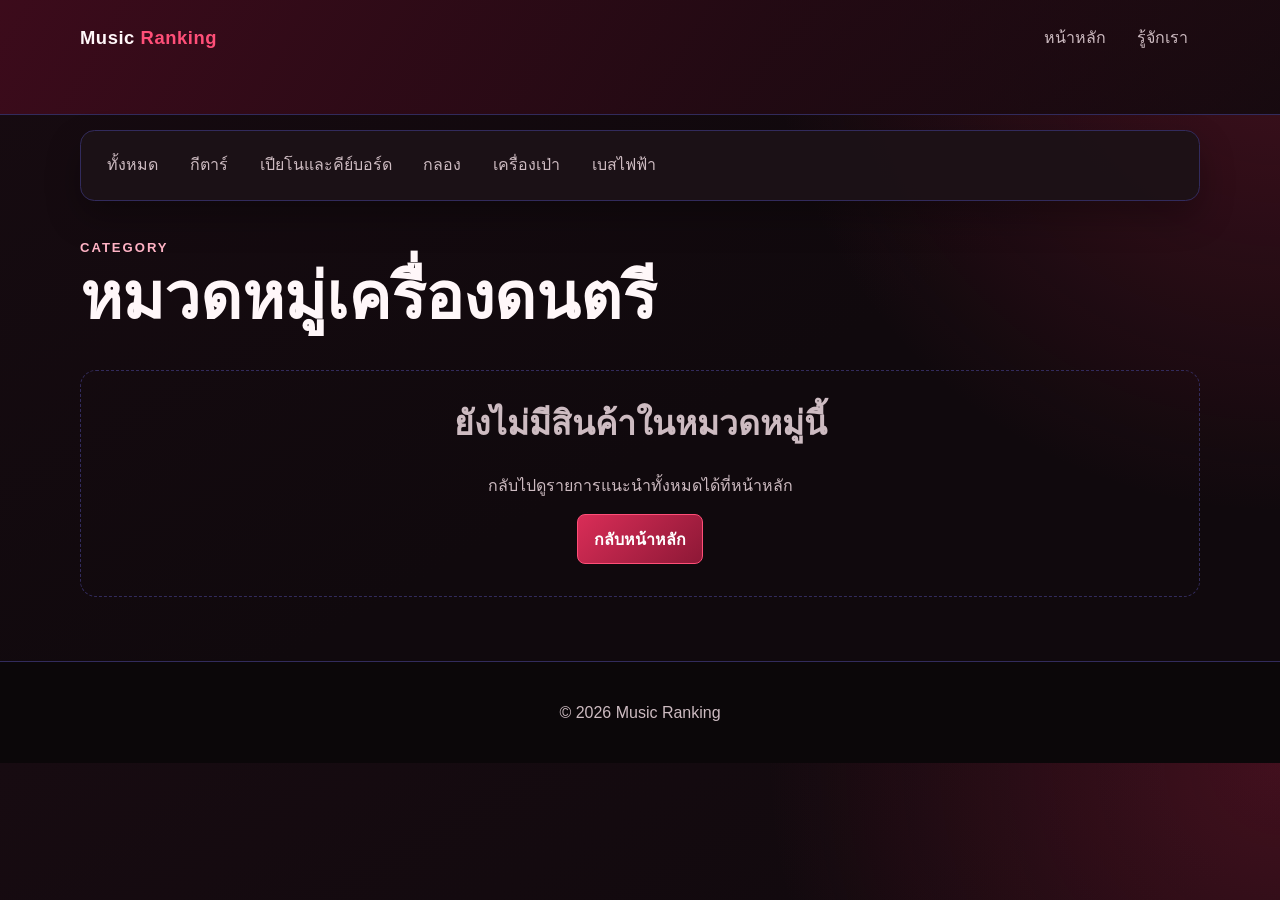
<file: category.html>
<!DOCTYPE html>
<html lang="th">
<head>
    <meta charset="UTF-8">
    <meta name="viewport" content="width=device-width, initial-scale=1.0">
    <title>หมวดหมู่ | Music Ranking</title>
    <link rel="stylesheet" href="style.css">
</head>
<body>
    <header class="site-header">
        <div class="nav-bar">
            <a class="brand" href="index.html">Music <span>Ranking</span></a>
            <nav aria-label="เมนูหลัก"><ul class="nav-links"><li><a href="index.html">หน้าหลัก</a></li><li><a href="team.html">รู้จักเรา</a></li></ul></nav>
        </div>
    </header>
    <main class="main-content">
        <nav class="category-nav" aria-label="หมวดหมู่เครื่องดนตรี">
            <a href="index.html">ทั้งหมด</a><a href="category.html?category=guitar">กีตาร์</a>
            <a href="category.html?category=piano">เปียโนและคีย์บอร์ด</a><a href="category.html?category=drum">กลอง</a>
            <a href="category.html?category=wind">เครื่องเป่า</a><a href="category.html?category=studio">เบสไฟฟ้า</a>
        </nav>
        <section class="page-container">
            <div class="section-heading"><div><p class="eyebrow">CATEGORY</p><h1 id="category-title">หมวดหมู่เครื่องดนตรี</h1></div></div>
            <div class="product-grid" id="product-list"></div>
        </section>
    </main>
    <footer class="site-footer"><p>© 2026 Music Ranking</p></footer>
    <script src="products.js"></script>
    <script>
        var names = { guitar: "กีตาร์", piano: "เปียโนและคีย์บอร์ด", drum: "กลองชุด", wind: "เครื่องเป่า", studio: "เบสไฟฟ้า" };
        var selected = new URLSearchParams(window.location.search).get("category");
        var title = document.getElementById("category-title");
        var list = document.getElementById("product-list");
        title.textContent = names[selected] || "หมวดหมู่เครื่องดนตรี";
        document.querySelectorAll(".category-nav a").forEach(function (link) {
            if (link.href.indexOf("category=" + selected) !== -1) link.classList.add("current");
        });
        var matching = Object.keys(musicProducts).filter(function (id) { return musicProducts[id].category === selected; });
        if (matching.length === 0) {
            list.innerHTML = '<div class="empty-state"><h2>ยังไม่มีสินค้าในหมวดหมู่นี้</h2><p>กลับไปดูรายการแนะนำทั้งหมดได้ที่หน้าหลัก</p><a class="button" href="index.html">กลับหน้าหลัก</a></div>';
        } else {
            matching.forEach(function (id) {
                var product = musicProducts[id];
                list.innerHTML += '<article class="product-card"><div class="product-image"><img src="' + product.image + '" alt="' + product.name + '"></div><div class="product-content"><p class="product-type">' + product.categoryName + '</p><h2>' + product.name + '</h2><p class="price">' + product.price + '</p><p class="product-description">' + product.description + '</p><a class="button button-block" href="detail.html?product=' + id + '">ดูรายละเอียด</a></div></article>';
            });
        }
    </script>
</body>
</html>
</file>
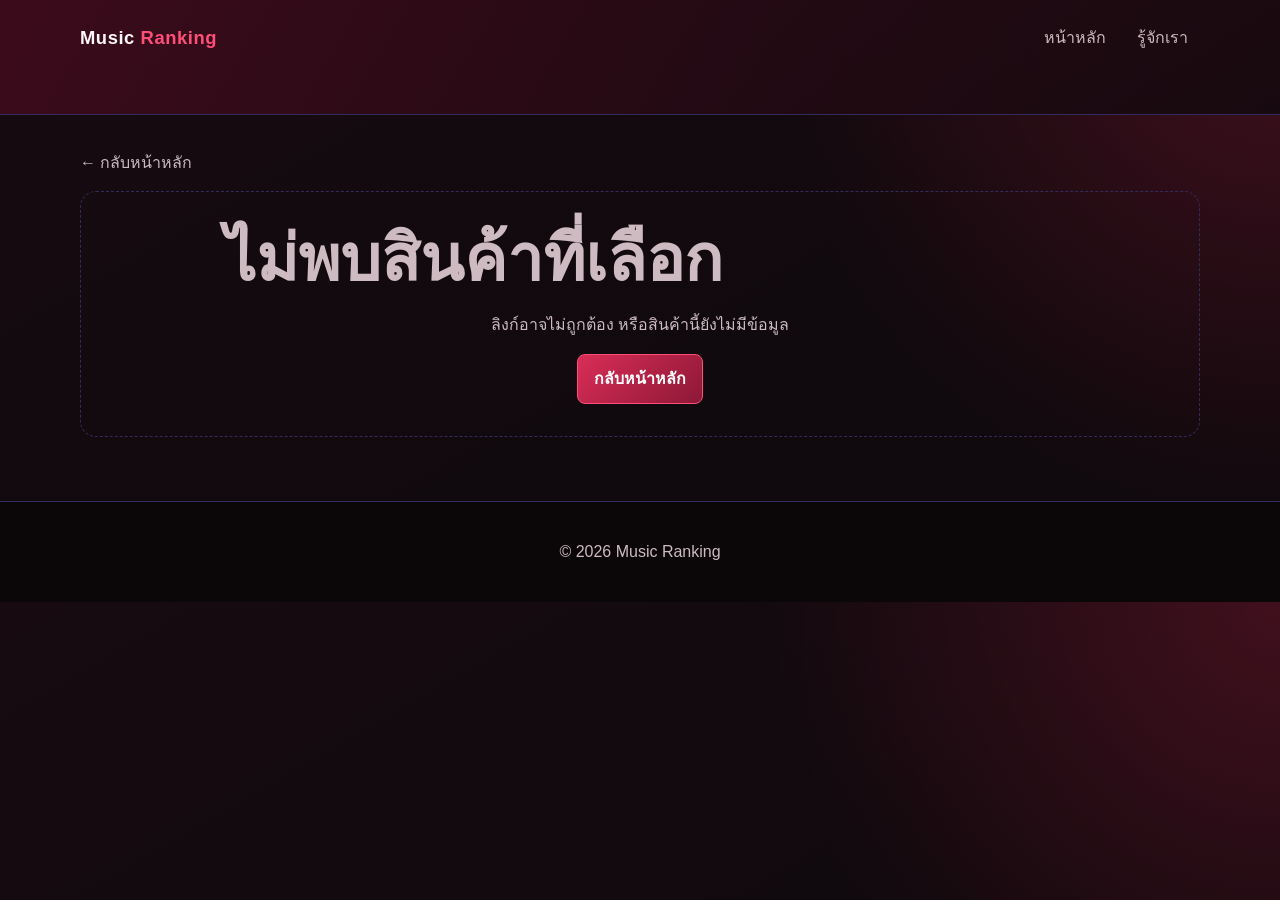
<file: detail.html>
<!DOCTYPE html>
<html lang="th">
<head>
    <meta charset="UTF-8">
    <meta name="viewport" content="width=device-width, initial-scale=1.0">
    <title>รายละเอียดสินค้า | Music Ranking</title>
    <link rel="stylesheet" href="style.css">
</head>
<body>
    <header class="site-header"><div class="nav-bar">
        <a class="brand" href="index.html">Music <span>Ranking</span></a>
        <nav aria-label="เมนูหลัก"><ul class="nav-links"><li><a href="index.html">หน้าหลัก</a></li><li><a href="team.html">รู้จักเรา</a></li></ul></nav>
    </div></header>
    <main class="main-content"><div class="page-container">
        <p><a class="muted" href="index.html">← กลับหน้าหลัก</a></p>
        <section class="detail-layout" id="product-detail" aria-live="polite"></section>
    </div></main>
    <footer class="site-footer"><p>© 2026 Music Ranking</p></footer>
    <script src="products.js"></script>
    <script>
        var productId = new URLSearchParams(window.location.search).get("product");
        var product = musicProducts[productId];
        var detail = document.getElementById("product-detail");
        if (!product) {
            detail.innerHTML = '<div class="empty-state"><h1>ไม่พบสินค้าที่เลือก</h1><p>ลิงก์อาจไม่ถูกต้อง หรือสินค้านี้ยังไม่มีข้อมูล</p><a class="button" href="index.html">กลับหน้าหลัก</a></div>';
        } else {
            document.title = product.name + " | Music Ranking";
            detail.innerHTML = '<img class="detail-image" src="' + product.image + '" alt="' + product.name + '"><article class="detail-card"><p class="product-type">' + product.categoryName + '</p><h1>' + product.name + '</h1><p class="price">' + product.price + '</p><p class="product-description">' + product.description + '</p><table class="spec-table"><tr><th>ประเภท</th><td>' + product.type + '</td></tr><tr><th>เหมาะกับ</th><td>' + product.use + '</td></tr><tr><th>จุดเด่น</th><td>' + product.feature + '</td></tr></table><a class="button" href="category.html?category=' + product.category + '">ดูหมวดหมู่เดียวกัน</a></article>';
        }
    </script>
</body>
</html>
</file>
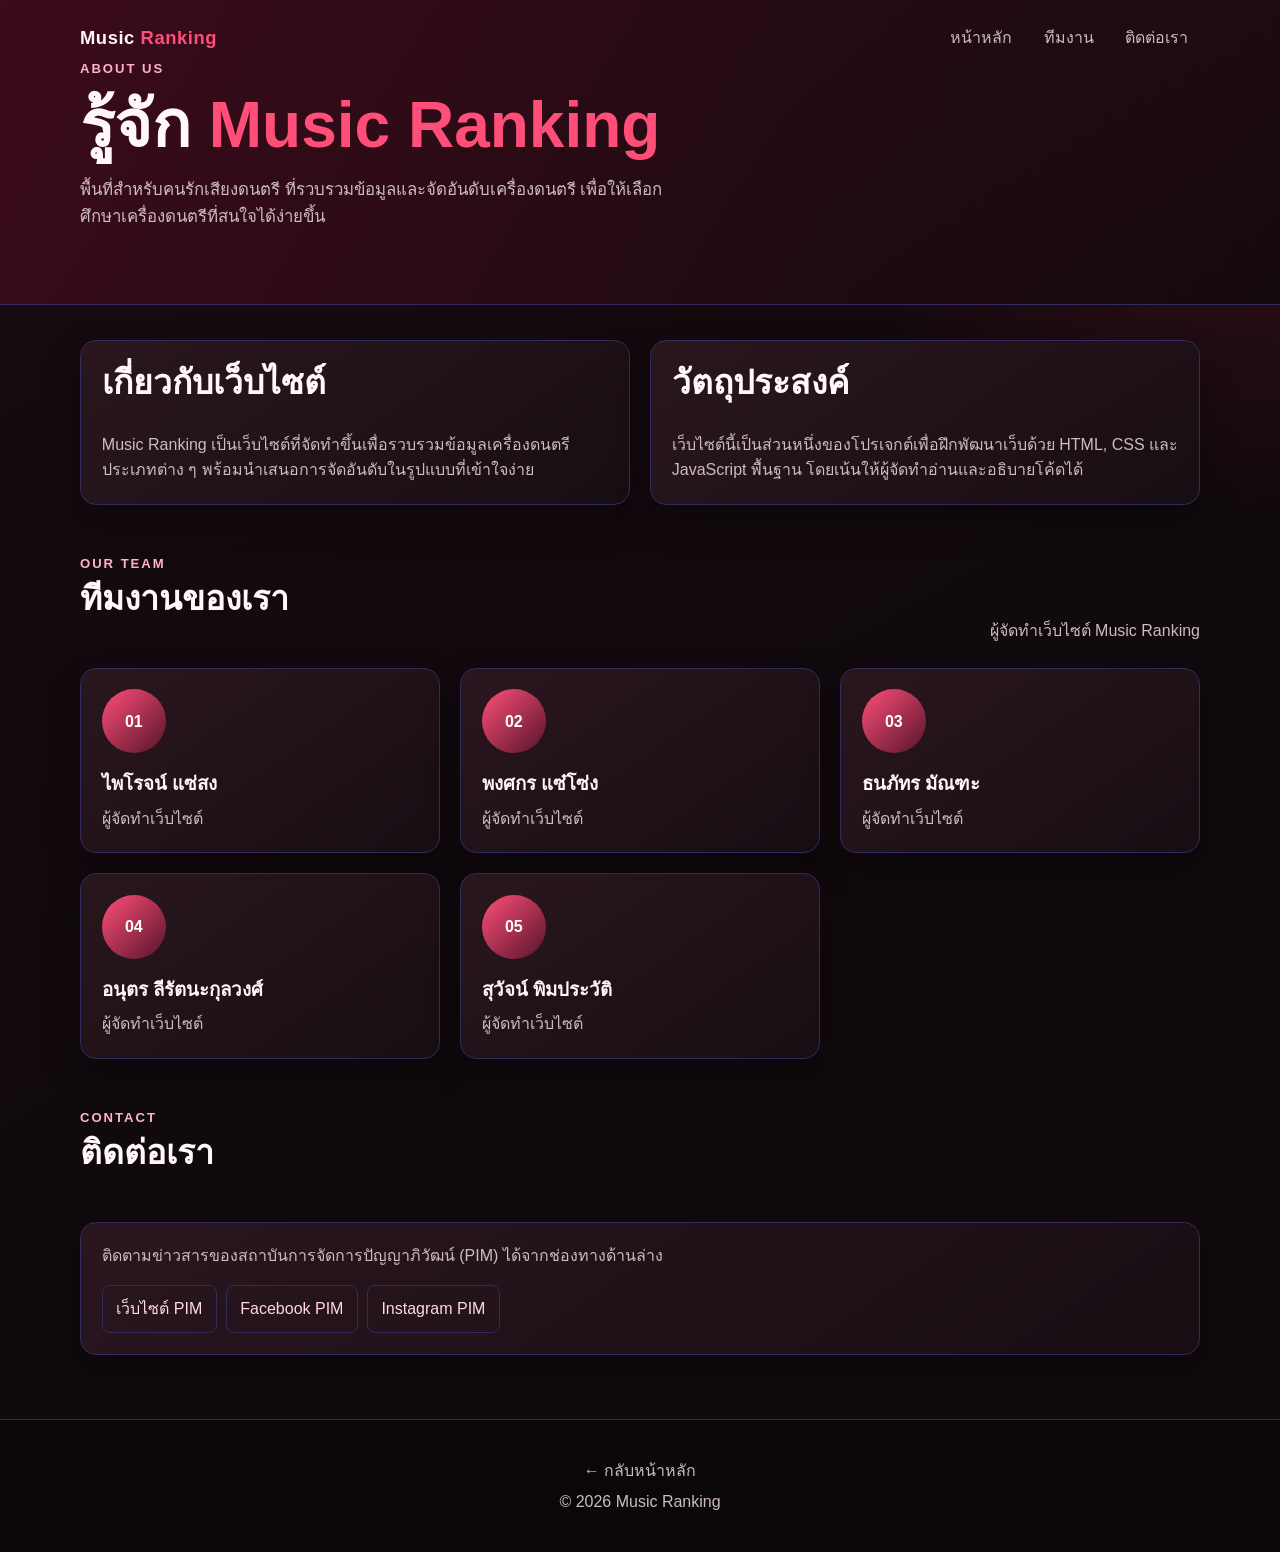
<file: team.html>
<!DOCTYPE html>
<html lang="th">
<head>
    <meta charset="UTF-8">
    <meta name="viewport" content="width=device-width, initial-scale=1.0">
    <meta name="description" content="ข้อมูลทีมผู้จัดทำ Music Ranking">
    <title>รู้จักเรา | Music Ranking</title>
    <link rel="stylesheet" href="style.css">
</head>
<body>
    <header class="site-header">
        <div class="nav-bar">
            <a class="brand" href="index.html">Music <span>Ranking</span></a>
            <nav aria-label="เมนูหลัก"><ul class="nav-links">
                <li><a href="index.html">หน้าหลัก</a></li><li><a href="#team">ทีมงาน</a></li><li><a href="#contact">ติดต่อเรา</a></li>
            </ul></nav>
        </div>
        <div class="page-container">
            <p class="eyebrow">ABOUT US</p>
            <h1>รู้จัก <span class="accent">Music Ranking</span></h1>
            <p class="hero-text">พื้นที่สำหรับคนรักเสียงดนตรี ที่รวบรวมข้อมูลและจัดอันดับเครื่องดนตรี เพื่อให้เลือกศึกษาเครื่องดนตรีที่สนใจได้ง่ายขึ้น</p>
        </div>
    </header>
    <main class="main-content"><div class="page-container">
        <section class="info-grid" aria-label="เกี่ยวกับเว็บไซต์">
            <article class="info-card"><h2>เกี่ยวกับเว็บไซต์</h2><p>Music Ranking เป็นเว็บไซต์ที่จัดทำขึ้นเพื่อรวบรวมข้อมูลเครื่องดนตรีประเภทต่าง ๆ พร้อมนำเสนอการจัดอันดับในรูปแบบที่เข้าใจง่าย</p></article>
            <article class="info-card"><h2>วัตถุประสงค์</h2><p>เว็บไซต์นี้เป็นส่วนหนึ่งของโปรเจกต์เพื่อฝึกพัฒนาเว็บด้วย HTML, CSS และ JavaScript พื้นฐาน โดยเน้นให้ผู้จัดทำอ่านและอธิบายโค้ดได้</p></article>
        </section>
        <section id="team" style="margin-top: 3rem;">
            <div class="section-heading"><div><p class="eyebrow">OUR TEAM</p><h2>ทีมงานของเรา</h2></div><p class="muted">ผู้จัดทำเว็บไซต์ Music Ranking</p></div>
            <div class="team-grid">
                <article class="info-card team-card"><div class="avatar">01</div><h3>ไพโรจน์ แซ่สง</h3><p>ผู้จัดทำเว็บไซต์</p></article>
                <article class="info-card team-card"><div class="avatar">02</div><h3>พงศกร แซ๋โซ่ง</h3><p>ผู้จัดทำเว็บไซต์</p></article>
                <article class="info-card team-card"><div class="avatar">03</div><h3>ธนภัทร มัณฑะ</h3><p>ผู้จัดทำเว็บไซต์</p></article>
                <article class="info-card team-card"><div class="avatar">04</div><h3>อนุตร ลีรัตนะกุลวงศ์</h3><p>ผู้จัดทำเว็บไซต์</p></article>
                <article class="info-card team-card"><div class="avatar">05</div><h3>สุวัจน์ พิมประวัติ</h3><p>ผู้จัดทำเว็บไซต์</p></article>
            </div>
        </section>
        <section id="contact" style="margin-top: 3rem;">
            <div class="section-heading"><div><p class="eyebrow">CONTACT</p><h2>ติดต่อเรา</h2></div></div>
            <div class="contact-box">
                <p class="muted">ติดตามข่าวสารของสถาบันการจัดการปัญญาภิวัฒน์ (PIM) ได้จากช่องทางด้านล่าง</p>
                <div class="social-links">
                    <a href="https://www.pim.ac.th/" target="_blank" rel="noopener noreferrer">เว็บไซต์ PIM</a>
                    <a href="https://www.facebook.com/pimfanpage" target="_blank" rel="noopener noreferrer">Facebook PIM</a>
                    <a href="https://www.instagram.com/teampim/" target="_blank" rel="noopener noreferrer">Instagram PIM</a>
                </div>
            </div>
        </section>
    </div></main>
    <footer class="site-footer"><p><a href="index.html">← กลับหน้าหลัก</a></p><p>© 2026 Music Ranking</p></footer>
</body>
</html>
</file>
<file: style.css>
:root {
    --background: #10090d;
    --surface: #1c1117;
    --surface-light: #29171f;
    --text: #fff7f9;
    --muted: #cdbbc1;
    --accent: #ff4f78;
    --accent-dark: #a91e40;
    --line: #322b5c;
    --success: #54bd83;
    --shadow: 0 16px 34px rgba(0, 0, 0, 0.28);
}

* {
    box-sizing: border-box;
}

html {
    scroll-behavior: smooth;
}

body {
    margin: 0;
    min-width: 320px;
    color: var(--text);
    font-family: Tahoma, "Noto Sans Thai", Arial, sans-serif;
    line-height: 1.6;
    background:
        radial-gradient(circle at top right, rgba(169, 30, 64, 0.32), transparent 32rem),
        linear-gradient(150deg, #170b11, var(--background) 55%);
}

a {
    color: inherit;
    text-decoration: none;
}

img {
    display: block;
    max-width: 100%;
}

.site-header {
    padding: 1.1rem 5vw 3.5rem;
    border-bottom: 1px solid var(--line);
    background: linear-gradient(120deg, rgba(63, 11, 28, 0.92), rgba(16, 9, 13, 0.82));
}

.nav-bar,
.page-container {
    width: min(1120px, 100%);
    margin: 0 auto;
}

.nav-bar {
    display: flex;
    align-items: center;
    justify-content: space-between;
    gap: 1rem;
}

.brand {
    font-size: 1.15rem;
    font-weight: 800;
    letter-spacing: 0.03em;
}

.brand span,
.accent {
    color: var(--accent);
}

.nav-links,
.category-nav,
.social-links {
    display: flex;
    flex-wrap: wrap;
    gap: 0.55rem;
    padding: 0;
    margin: 0;
    list-style: none;
}

.nav-links a,
.category-nav a {
    display: block;
    padding: 0.45rem 0.72rem;
    color: var(--muted);
    border-radius: 0.45rem;
}

.nav-links a:hover,
.nav-links a:focus-visible,
.category-nav a:hover,
.category-nav a:focus-visible,
.category-nav .current {
    color: white;
    background: rgba(255, 79, 120, 0.16);
    outline: none;
}

.hero {
    display: grid;
    grid-template-columns: 1.35fr 0.65fr;
    align-items: center;
    gap: 2rem;
    padding-top: 3.5rem;
}

.eyebrow {
    margin: 0 0 0.7rem;
    color: #ffb3c5;
    font-size: 0.82rem;
    font-weight: 700;
    letter-spacing: 0.15em;
}

h1,
h2,
h3,
p {
    margin-top: 0;
}

h1 {
    max-width: 720px;
    margin-bottom: 1rem;
    font-size: clamp(2.15rem, 5vw, 4.35rem);
    line-height: 1.12;
}

h2 {
    font-size: clamp(1.45rem, 3vw, 2.1rem);
    line-height: 1.25;
}

.hero-text,
.section-intro,
.muted {
    color: var(--muted);
}

.hero-text {
    max-width: 600px;
    font-size: 1.05rem;
}

.hero-art {
    display: grid;
    place-items: end center;
    min-height: 220px;
}

.music-disc {
    display: grid;
    place-items: center;
    width: min(270px, 70vw);
    aspect-ratio: 1;
    border: 16px solid #25151c;
    border-radius: 50%;
    background:
        radial-gradient(circle, var(--accent) 0 14%, #151015 15% 33%, #ff6387 34% 36%, #120d10 37% 100%);
    box-shadow: inset 0 0 0 8px #080608, 0 0 45px rgba(255, 79, 120, 0.26);
}

.music-disc::after {
    content: "♫";
    color: white;
    font-size: 3.8rem;
    text-shadow: 0 0 18px rgba(255, 255, 255, 0.6);
}

.main-content {
    padding: 2.2rem 5vw 4rem;
}

.category-nav {
    width: min(1120px, 100%);
    margin: -1.25rem auto 2.3rem;
    padding: 0.9rem;
    border: 1px solid var(--line);
    border-radius: 0.9rem;
    background: rgba(28, 17, 23, 0.94);
    box-shadow: var(--shadow);
}

.section-heading {
    display: flex;
    align-items: end;
    justify-content: space-between;
    gap: 1rem;
    margin-bottom: 1.25rem;
}

.section-heading p {
    margin-bottom: 0.25rem;
}

.filter-box,
.info-card,
.detail-card,
.contact-box {
    padding: 1.3rem;
    border: 1px solid var(--line);
    border-radius: 1rem;
    background: linear-gradient(145deg, rgba(43, 23, 31, 0.95), rgba(23, 14, 19, 0.95));
    box-shadow: var(--shadow);
}

.filter-box {
    display: flex;
    flex-wrap: wrap;
    align-items: end;
    gap: 0.8rem 1.2rem;
    margin-bottom: 2.4rem;
}

.filter-box h2 {
    width: 100%;
    margin-bottom: 0;
}

label {
    color: var(--muted);
    font-weight: 700;
}

select {
    min-width: min(100%, 280px);
    padding: 0.72rem 0.85rem;
    color: var(--text);
    font: inherit;
    border: 1px solid var(--line);
    border-radius: 0.5rem;
    background: #120c10;
}

.product-grid,
.info-grid,
.team-grid {
    display: grid;
    gap: 1.25rem;
}

.product-grid {
    grid-template-columns: repeat(2, minmax(0, 1fr));
}

.info-grid {
    grid-template-columns: repeat(2, minmax(0, 1fr));
}

.team-grid {
    grid-template-columns: repeat(3, minmax(0, 1fr));
}

.product-card {
    overflow: hidden;
    border: 1px solid var(--line);
    border-radius: 1rem;
    background: var(--surface);
    box-shadow: var(--shadow);
}

.product-card:hover {
    border-color: var(--accent);
    transform: translateY(-3px);
    transition: transform 0.2s ease, border-color 0.2s ease;
}

.product-image {
    position: relative;
    height: 235px;
    overflow: hidden;
    background: linear-gradient(135deg, #4b1528, #170d12);
}

.product-image img {
    width: 100%;
    height: 100%;
    object-fit: cover;
}

.product-content {
    padding: 1.25rem;
}

.rank,
.badge {
    display: inline-block;
    margin: 0 0.35rem 0.5rem 0;
    padding: 0.2rem 0.55rem;
    border-radius: 999px;
    font-size: 0.78rem;
    font-weight: 800;
}

.rank {
    color: white;
    background: var(--accent-dark);
}

.badge {
    color: #d9ffea;
    background: #215f3e;
}

.product-type {
    margin-bottom: 0.3rem;
    color: #ffb5c6;
    font-size: 0.9rem;
}

.product-card h3 {
    margin-bottom: 0.25rem;
    font-size: 1.3rem;
}

.price {
    margin: 0.55rem 0;
    color: #ff829e;
    font-size: 1.25rem;
    font-weight: 800;
}

.product-description {
    color: var(--muted);
}

.spec-table {
    width: 100%;
    margin: 1rem 0;
    border-collapse: collapse;
    font-size: 0.9rem;
}

.spec-table th,
.spec-table td {
    padding: 0.55rem;
    text-align: left;
    border: 1px solid var(--line);
}

.spec-table th {
    color: #ffbed0;
    background: rgba(169, 30, 64, 0.18);
}

.button {
    display: inline-block;
    padding: 0.7rem 1rem;
    color: white;
    font-weight: 800;
    border: 1px solid var(--accent);
    border-radius: 0.5rem;
    background: linear-gradient(135deg, #d92d57, #8d1836);
}

.button:hover,
.button:focus-visible {
    background: #ff4f78;
    outline: 2px solid white;
    outline-offset: 2px;
}

.button-block {
    display: block;
    text-align: center;
}

.detail-layout {
    display: grid;
    grid-template-columns: minmax(0, 0.9fr) minmax(0, 1.1fr);
    gap: 1.6rem;
}

.detail-image {
    height: 390px;
    border-radius: 0.9rem;
    object-fit: cover;
}

.empty-state {
    grid-column: 1 / -1;
    padding: 2rem;
    text-align: center;
    border: 1px dashed var(--line);
    border-radius: 1rem;
    color: var(--muted);
}

.avatar {
    display: grid;
    place-items: center;
    width: 64px;
    height: 64px;
    margin-bottom: 1rem;
    border-radius: 50%;
    color: white;
    font-weight: 800;
    background: linear-gradient(135deg, var(--accent), #551329);
}

.team-card h3,
.info-card h3 {
    margin-bottom: 0.4rem;
}

.team-card p,
.info-card p {
    margin-bottom: 0;
    color: var(--muted);
}

.social-links a {
    padding: 0.65rem 0.85rem;
    border: 1px solid var(--line);
    border-radius: 0.5rem;
    color: #ffd8e1;
}

.social-links a:hover {
    border-color: var(--accent);
    color: white;
}

.site-footer {
    padding: 2rem 5vw;
    text-align: center;
    border-top: 1px solid var(--line);
    color: var(--muted);
    background: #0b0709;
}

.site-footer p {
    margin: 0.35rem 0;
}

@media (max-width: 780px) {
    .site-header {
        padding-bottom: 2.5rem;
    }

    .nav-bar,
    .section-heading {
        align-items: flex-start;
        flex-direction: column;
    }

    .hero,
    .detail-layout {
        grid-template-columns: 1fr;
    }

    .hero-art {
        order: -1;
        min-height: auto;
    }

    .music-disc {
        width: 170px;
    }

    .product-grid,
    .team-grid {
        grid-template-columns: repeat(2, minmax(0, 1fr));
    }

    .detail-image {
        height: 300px;
    }
}

@media (max-width: 540px) {
    .site-header,
    .main-content,
    .site-footer {
        padding-right: 1rem;
        padding-left: 1rem;
    }

    .nav-links,
    .category-nav {
        gap: 0.25rem;
    }

    .nav-links a,
    .category-nav a {
        padding: 0.38rem 0.48rem;
        font-size: 0.88rem;
    }

    .product-grid,
    .info-grid,
    .team-grid {
        grid-template-columns: 1fr;
    }

    .product-image {
        height: 210px;
    }
}
</file>
